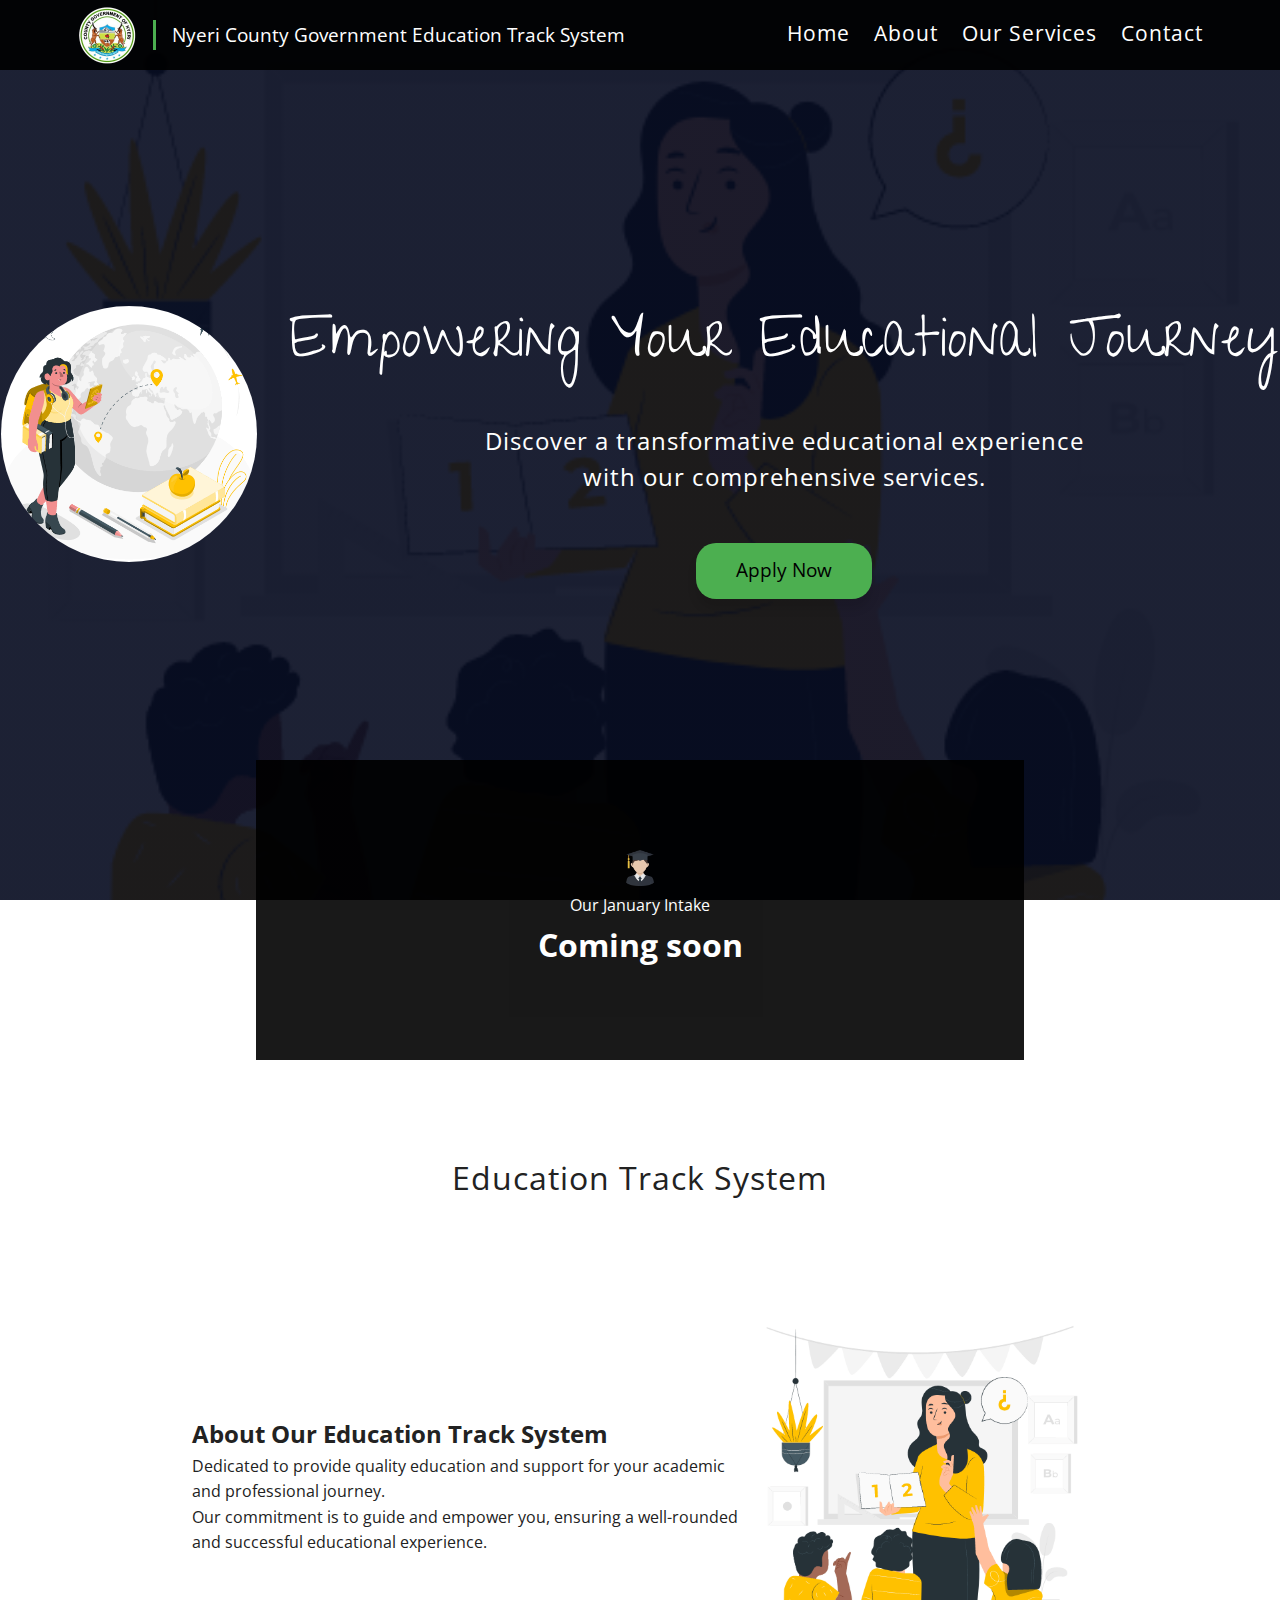
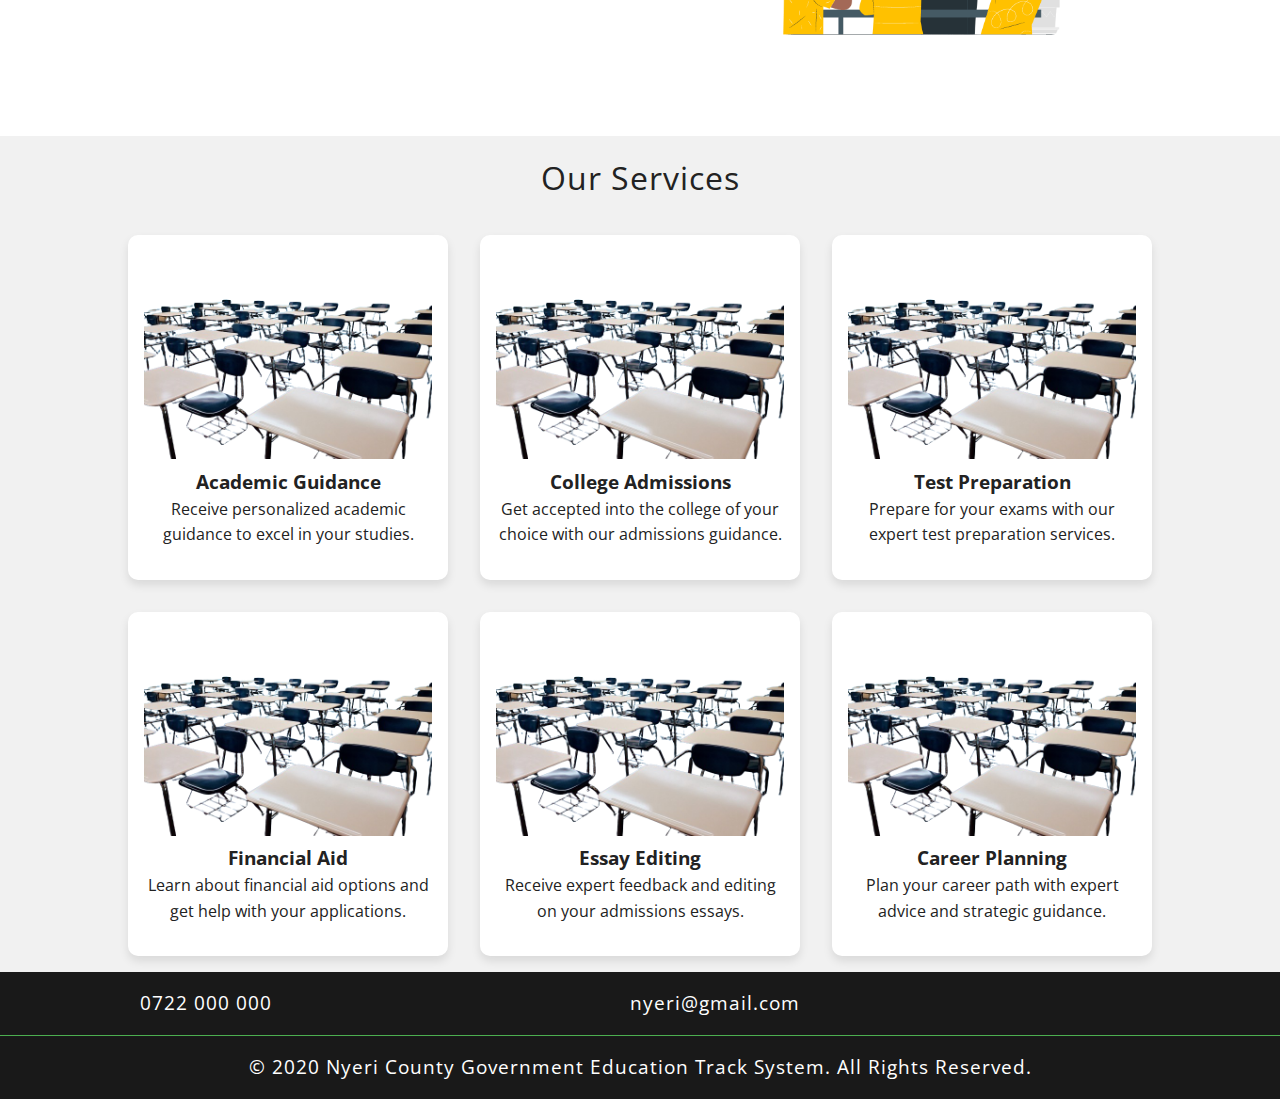
<file: index.html>
<!DOCTYPE html>
<html lang="en">
<head>
    <meta charset="UTF-8">
    <meta name="viewport" content="width=device-width, initial-scale=1.0">
    <link rel="stylesheet" href="https://cdnjs.cloudflare.com/ajax/libs/font-awesome/6.5.1/css/all.min.css" integrity="sha512-DTOQO9RWCH3ppGqcWaEA1BIZOC6xxalwEsw9c2QQeAIftl+Vegovlnee1c9QX4TctnWMn13TZye+giMm8e2LwA==" crossorigin="anonymous" referrerpolicy="no-referrer" />
    <link rel="stylesheet" href="css/style.css">
    <title>Education Track System</title>
</head>
<body>
    <header>
      <div class="navigation" id="navbar">
        <div class="logo">
            <img src="images/images.logo.png" alt="Logo">
            <p class="county-title">Nyeri County Government Education Track System</p>
        </div>
        <nav>
            <ul>
                <li><a href="#">Home</a></li>
                <li><a href="#about">About</a></li>
                <li><a href="#services">Our Services</a></li>
                <li><a href="#contact">Contact</a></li>
            </ul>
        </nav>
    </div>

        <div class="showcase">
          <img src="images/Study abroad.gif" alt="">
          <div class="showcase-description">
            <h2>Empowering Your Educational Journey</h2>
            <h3>Discover a transformative educational experience <br> with our comprehensive services.</h3>
            <a class = "btn" href="./education/education.html">Apply Now</a>
          </div>
            
            <!-- <button class="btn">
                <a href="./education/education.html">Learn More</a>
            </button> -->
        </div>
    </header>

    <main class="main-content">
      <div class="center-box">
        <section class="landing">
          <div class="landing-inner">
            <img id = "grad" src="images/about-icon-3.png" alt="">
              <p>Our January Intake</p>
              <h1>Coming soon</h1>
              <div class="countdown"></div>
          </div>
        </section>
      </div>
        <!-- about section -->
        <section id="about">
            <h2 class="about-section-header">Education Track System</h2>
            <div class="about-section">
                <div class="content">
                    <h2>About Our Education Track System</h2>
                    <p> Dedicated to provide quality education and support for your academic and professional journey.</p>
                    <p>Our commitment is to guide and empower you, ensuring a well-rounded and successful educational experience.</p>
                  </div>
      
                  <div class="about-img">
                      <img src="images/Teaching.gif" alt="">
                  </div>
            </div>
        </section>

          <!-- services section -->
          <section id="services">
              <h2 class="services-section-header">Our Services</h2>
              <div class="services-list">
                <div class="service">
                    <img src="images/classroom.png" alt="">
                  <h3>Academic Guidance</h3>
                  <p>Receive personalized academic guidance to excel in your studies.</p>
                </div>
                <div class="service">
                    <img src="images/classroom.png" alt="">
                  <h3>College Admissions</h3>
                  <p>Get accepted into the college of your choice with our admissions guidance.</p>
                </div>
                <div class="service">
                    <img src="images/classroom.png" alt="">
                  <h3>Test Preparation</h3>
                  <p>Prepare for your exams with our expert test preparation services.</p>
                </div>
                <div class="service">
                    <img src="images/classroom.png" alt="">
                  <h3>Financial Aid</h3>
                  <p>Learn about financial aid options and get help with your applications.</p> 
                </div>
                <div class="service">
                    <img src="images/classroom.png" alt="">
                  <h3>Essay Editing</h3>
                  <p>Receive expert feedback and editing on your admissions essays.</p>
                </div>
                <div class="service">
                    <img src="images/classroom.png" alt="">
                  <h3>Career Planning</h3>
                  <p>Plan your career path with expert advice and strategic guidance.</p>
                </div>
              </div>
          </section>

          <!-- contact section -->
          

          
          
          
    </main>

    <!-- footer -->
    <footer>
      <div class="footer">
        <div class="contact">
          <span><i class="fas fa-phone"></i> &nbsp; 0722 000 000</span>
        </div>
        <div class="contact">
          <span><i class="fas fa-envelope"></i> &nbsp;nyeri@gmail.com</span>
        </div>
        <div class="social">
            <a href="#"><i class="fab fa-facebook"></i></a>
            <a href="#"><i class="fab fa-twitter"></i></a>
            <a href="#"><i class="fab fa-instagram"></i></a>
        </div>

      </div>
          <div class="footer-bottom">
              <p>© 2020 Nyeri County Government Education Track System. All Rights Reserved.</p>
          </div>
    </footer>

    

<script src="js/script.js"></script>
</body>
</html>
</file>
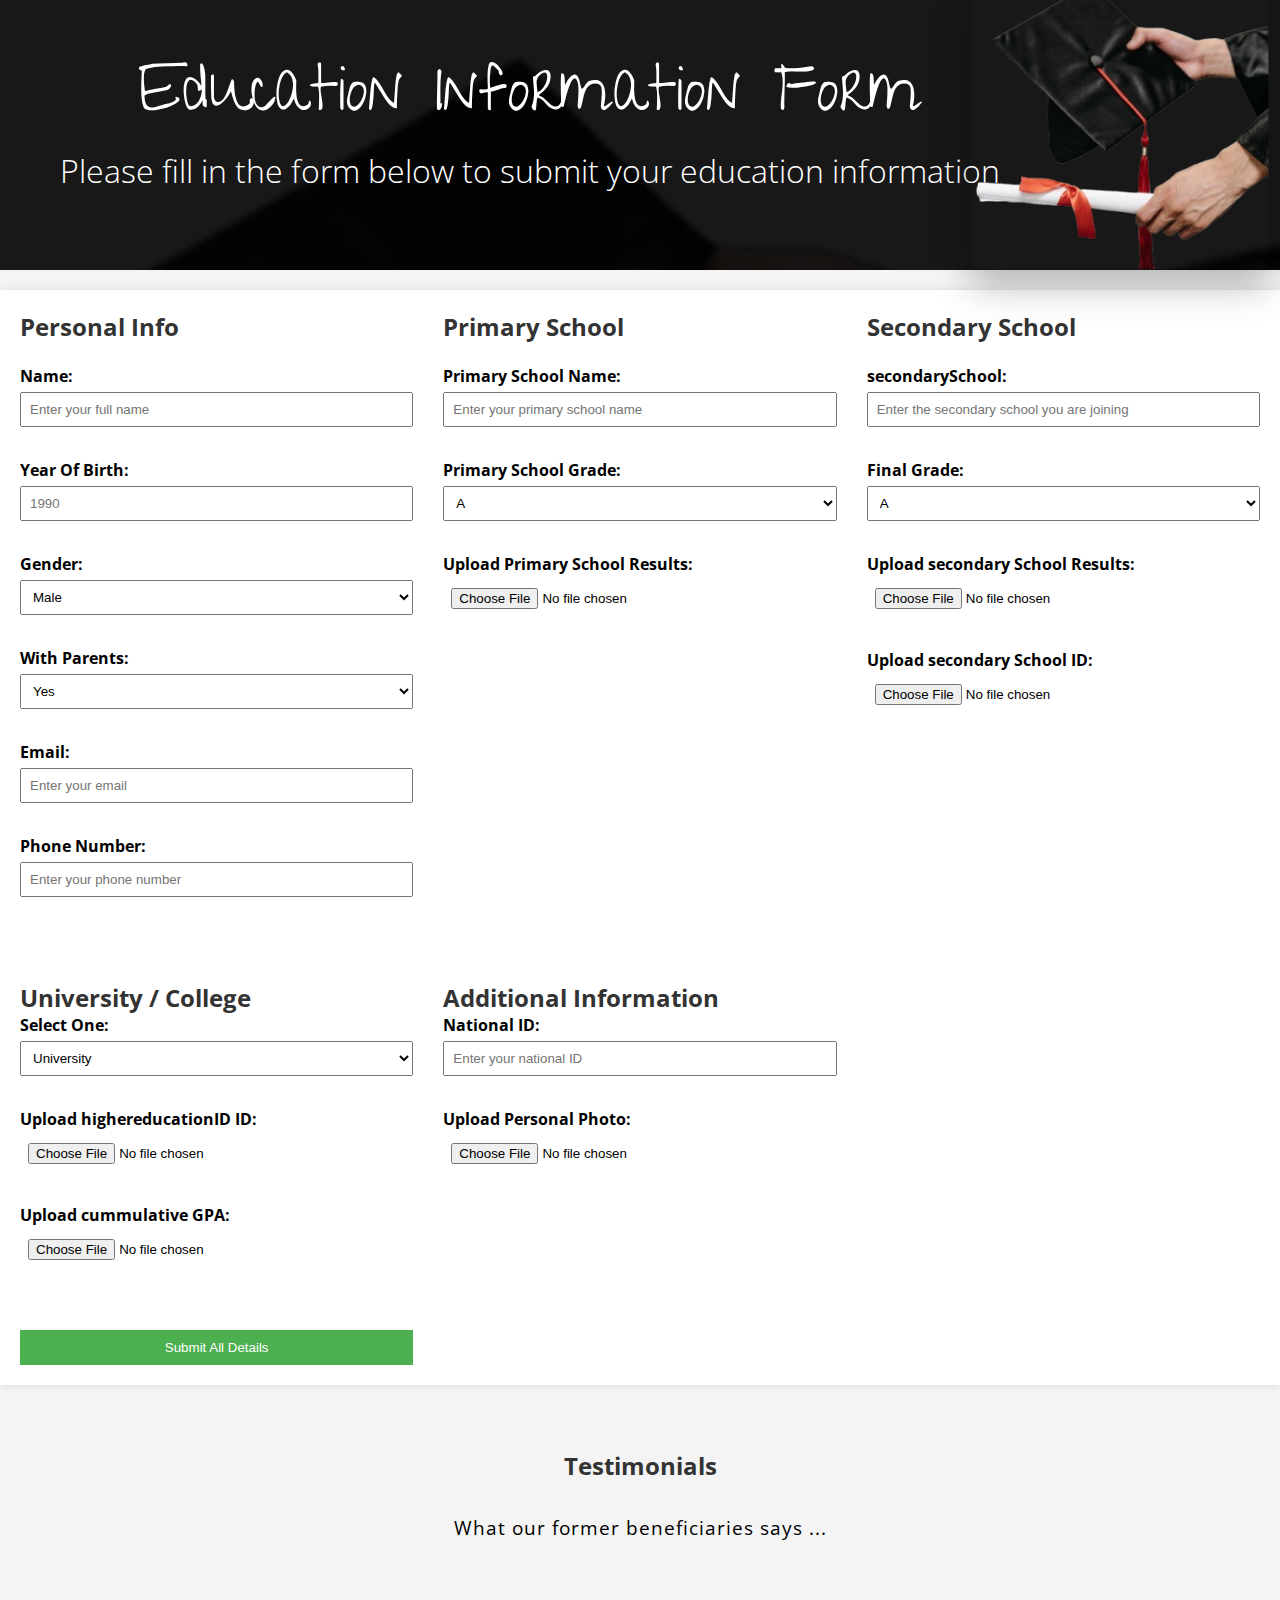
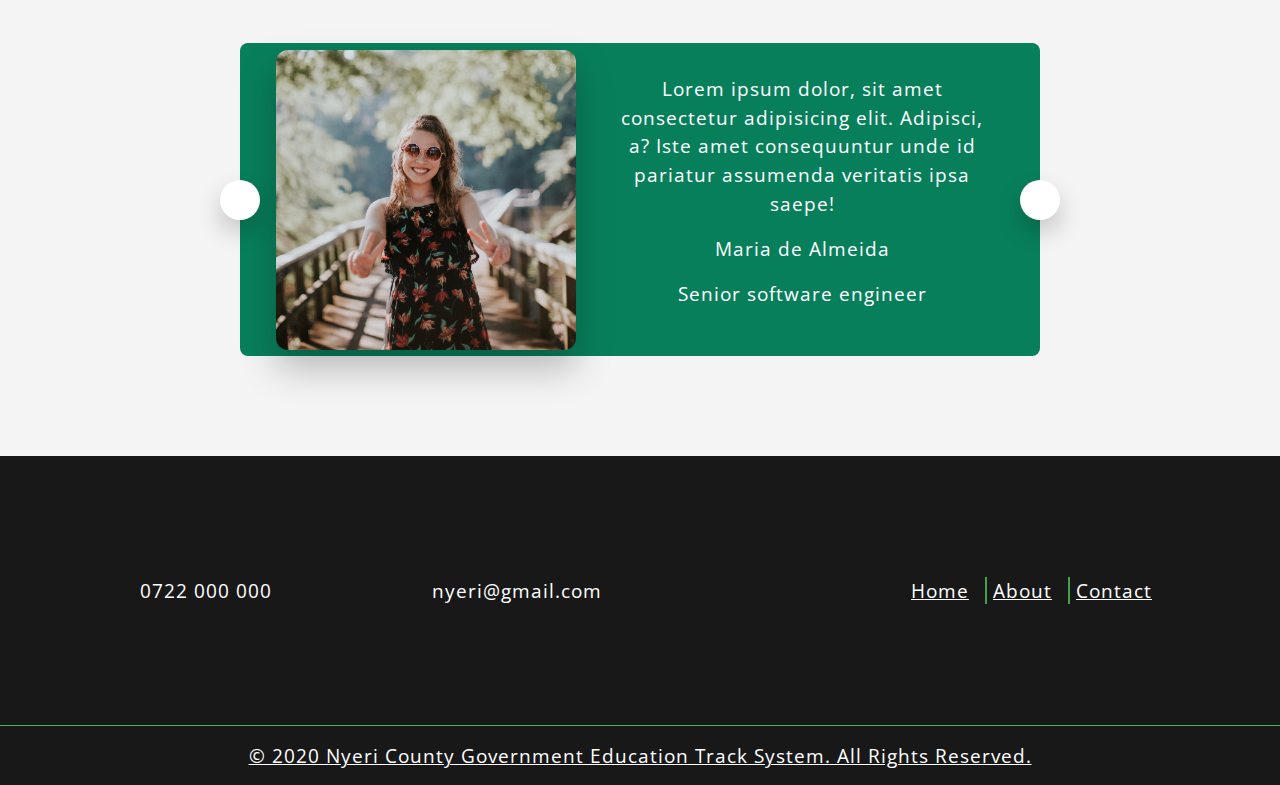
<file: education/education.html>
<!DOCTYPE html>
<html lang="en">
<head>
    <meta charset="UTF-8">
    <meta name="viewport" content="width=device-width, initial-scale=1.0">
    <link rel="stylesheet" href="education.css">
    <link rel="stylesheet" href="https://cdnjs.cloudflare.com/ajax/libs/font-awesome/6.5.1/css/all.min.css" integrity="sha512-DTOQO9RWCH3ppGqcWaEA1BIZOC6xxalwEsw9c2QQeAIftl+Vegovlnee1c9QX4TctnWMn13TZye+giMm8e2LwA==" crossorigin="anonymous" referrerpolicy="no-referrer" />
    <title>Education Information Form</title>
</head>
<body>
    <header>
        <div class="showcase">
            <div class="showcase-content">
                <div class="showcase-description">
                    <h1 class="l-heading">Education Information Form</h1>
                <p class="lead">Please fill in the form below to submit your education information</p>
                </div>
                
                <img src="../images/grad.img.png" alt="education">
            </div>
        </div>
    </header>


<main>
        <!-- <h1>Education Information</h1> -->
    <div class="container">
        <form action="">
            <!-- Personal Information Form -->
            <div id="personal-info">
                <h2>Personal Info</h2>
                <br>
                <form id="personalInfoForm">
                    <label for="name">Name:</label>
                        <input type="text" id="name" name="name" placeholder="Enter your full name" required>
                        <br> <br>

                        <label for="Year Of Birth"> Year Of Birth:</label>
                    
                        <input type="number" id=" Year Of Birth" name=" Year Of Birth" placeholder="1990" required>
                        <br>
                        <br>

                        <label for="gender">Gender:</label>
                        <select id="gender" name="gender" required>
                            <option value="male">Male</option>
                            <option value="female">Female</option>
                        </select>
                        <br>
                        <br>

                        <label for="parentStatus">With Parents:</label>
                        <select id="parentStatus" name="parentStatus" required>
                            <option value="yes">Yes</option>
                            <option value="no">No</option>
                        </select>
                        <br>
                        <br>
                        <label for="email">Email:</label>
                        <input type="email" id="email" name="email" placeholder="Enter your email" required>
                        <br>
                        <br>

                        <label for="phoneNumber">Phone Number:</label>
                        <input type="tel" id="phoneNumber" name="phoneNumber" placeholder="Enter your phone number" required>
                        <br>
                        <br>

                        <!-- <button type="button" onclick="updatePersonalInfo()">Update Personal Information</button> -->
                        <br>
                </form>
            </div>


            <div class="primaryInfo">
                <!-- Primary School Information Form -->
                <h2>Primary School</h2>
                <br>
                <!-- <div class="book-img">
                    <img src="images/book.img.png" alt=" start now">
                </div> -->
                <form id="primarySchoolForm">
                    <!-- ... (your existing code) ... -->
                    <label for="primarySchoolName">Primary School Name:</label>
                            <input type="text" id="primarySchoolName" name="primarySchoolName" placeholder="Enter your primary school name" required>
                            <br> <br>

                            <label for="primarySchoolGrade">Primary School Grade:</label>
                            <select id="primarySchoolGrade" name="primarySchoolGrade" required>
                                <option value="A">A</option>
                                <option value="A-">A-</option>
                                <option value="B+">B+</option>
                                <option value="B">B</option>
                                <option value="B-">B-</option>
                                <option value="C+">C+</option>
                                <option value="C">C</option>
                                <option value="C-">C-</option>
                                <option value="D+">D+</option>
                                <option value="D">D</option>
                                <option value="D-">D-</option>
                                <option value="E">E</option>
                            </select>
                            <br> <br>

                            <label for="uploadPrimarySchoolResults">Upload Primary School Results:</label>
                            <input type="file" id="uploadPrimarySchoolResults" name="uploadPrimarySchoolResults" accept=".pdf, .doc, .docx" required>
                            <br> <br>

                            <!-- <button type="button" onclick="updateprimarySchoolInfo()">Update primary School Information</button> -->
                </form>
            </div>

        <div class="secondaryInfo">
            <!-- Secondary School Information Form -->
            <h2>Secondary School</h2>
            <br>
            <form id="secondary">
                <label for="secondary">secondarySchool:</label>
                        <input type="text" id="highSchool" name="highSchool" placeholder="Enter the secondary school you are joining" required>
                        <br> <br>

                        <label for="finalGrade">Final Grade:</label>
                        <select id="finalGrade" name="finalGrade" required>
                            <option value="A">A</option>
                            <option value="A-">A-</option>
                            <option value="B+">B+</option>
                            <option value="B">B</option>
                            <option value="B-">B-</option>
                            <option value="C+">C+</option>
                            <option value="C">C</option>
                            <option value="C-">C-</option>
                            <option value="D+">D+</option>
                            <option value="D">D</option>
                            <option value="D-">D-</option>
                            <option value="E">E</option>   
                        </select>
                        <br> <br>
                        <label for="uploadsecondarySchoolResults">Upload secondary School Results:</label>
                        <input type="file" id="uploadPsecondarySchoolResults" name="uploadsecondarySchoolResults" accept=".pdf, .doc, .docx" required>
                        <br> <br>
                        <label for="uploadsecondarySchoolID">Upload secondary School ID:</label>
                        <input type="file" id="uploadHighSchoolID" name="uploadHighSchoolID" accept=".pdf, .doc, .docx" required>
                        <br> <br>

                        <!-- <button type="button" onclick="updatesecondarySchoolInfo()">Update secondary School Information</button> -->
            </form>
        </div>

            <!-- Higher Education Information Form -->
            <div id="university-info">
                <h2>University / College</h2>
                <form id="higherEducationForm">
                 <label for="">Select One:</label>
                    <select id="higherEducation" name="higherEducation" required>
                        <option value="university">University</option>
                        <option value="college">College</option>
                        <option value="polytechnic">Polytechnic</option>
                    </select>
                        <br> <br>
                        <label for="uploadhighereducationID">Upload highereducationID ID:</label>
                        <input type="file" id="uploadhighereducationID" name="uploadhighereducationID" accept=".pdf, .doc, .docx" required>
                        <br> <br>

                        <label for="cummulative GPA">Upload cummulative GPA:</label>
                        <input type="file" id="cummulative GPA" name="cummulative GPA" accept=".pdf, .doc, .docx" required>
                        <br> <br>
                        <!-- <button type="button" onclick="updatehighereducationIDInfo()">Update highereducationID Information</button> -->
                </form>
            </div>

            <!-- Additional Information Form -->
            <div id="additional-info">
                <h2>Additional Information</h2>
                <form id="additionalInfoForm">
                    <!-- ... (your existing code) ... -->
                    <label for="nationalID">National ID:</label>
                        <input type="text" id="nationalID" name="nationalID" placeholder="Enter your national ID" required>
                        <br> <br>

                        <label for="uploadPersonalPhoto">Upload Personal Photo:</label>
                        <input type="file" id="uploadPersonalPhoto" name="uploadPersonalPhoto" accept=".jpg, .jpeg, .png" required>
                        <br> <br>
                </form>
            </div>
            <br>
            <button class="submit-btn" type="submit">Submit All Details</button>
        </form>
    </div>

    <section class="testimonials">
        <h2 class="testimonials-header">Testimonials</h2>
        <p>What our former beneficiaries says ...</p>
        <div class="corousel">
            <img src="../images/maria.jpg" alt="maria de Almeida picture">
    
            <blockquote class="testimonial">
                <p class="testimonial-text">
                    Lorem ipsum dolor, sit amet consectetur adipisicing elit. Adipisci, a? Iste amet consequuntur unde id pariatur assumenda veritatis ipsa saepe!
                </p>
    
                <p class="testimonial-author">
                    Maria de Almeida
                </p>
    
                <p class="testimonial-job">
                    Senior software engineer
                </p>
            </blockquote>
            <button class="btn btn--left">
                <i class="fa fa-angle-left btn-icon"></i>
            </button>
            <button class="btn btn--right">
                <i class="fa fa-angle-right btn-icon"></i>
            </button>
    
            <!-- <div class="dots">
                <button class="dot dot--fill">&nbsp;</button>
                <button class="dot">&nbsp;</button>
                <button class="dot">&nbsp;</button>
                <button class="dot">&nbsp;</button>
            </div> -->
        </div>
    </section>
</main>

<!-- footer -->
<footer>
    <div class="footer">
      <div class="contact">
        <span><i class="fas fa-phone"></i> &nbsp; 0722 000 000</span>
      </div>
      <div class="contact">
        <span><i class="fas fa-envelope"></i> &nbsp;nyeri@gmail.com</span>
      </div>
      <div class="social">
          <a href="#"><i class="fab fa-facebook"></i></a>
          <a href="#"><i class="fab fa-twitter"></i></a>
          <a href="#"><i class="fab fa-instagram"></i></a>
      </div>
      <div class="important-links">
        <a href="../index.html">Home</a>
        <a href="../about/about.html">About</a>
        <a href="../contact/contact.html">Contact</a>
    </div>
    </div>
        <div class="footer-bottom">
            <p><a href="../index.html">© 2020 Nyeri County Government Education Track System. All Rights Reserved.</a></p>
        </div>
  </footer>

</body>
</html>
</file>
<file: css/style.css>
@import url('https://fonts.googleapis.com/css2?family=Give+You+Glory&family=Open+Sans:wght@400;500;600;700&display=swap');


*{
    margin: 0;
    padding: 0;
    box-sizing: border-box;
}

html, body{
    scroll-behavior: smooth;
}

body{
    /* font-family: 'Give You Glory', cursive; */
    font-family: 'Open Sans', sans-serif;
    font-size: 16px;
    line-height: 1.6;
    color: #222;
}

a{
    text-decoration: none;
}

ul{
    list-style: none;
}

img{
    width: 100%;
}

/* header */
header{
    min-height: 100vh;
    width: 100%;
    background-image: linear-gradient(rgba(4,9,30,.9), rgba(4,9,30,.9)), url(../images/Teaching.gif);
    background-position: center;
    background-size: cover;
}
/* navigation */
.navigation{
    display: flex;
    padding: 5px 6%;
    justify-content: space-between;
    align-items: center;
    /* background-color: rgba(33, 33, 33, .7); */
    background-color: rgba(0, 0, 0, .9);
    color: #fff;
    /* border-bottom: 2px solid #4CAF50; */
/* 
    position: fixed;
    top: 0;
    z-index: 1;
    width: 100%; */

}

/* logo */
.logo{
    display: flex;
    justify-content: center;
    align-items: center;
    gap: 1rem;
}

.logo img{
    width: 60px;
}

/* the middle nav content */
.county-title{
    font-size: 1.2rem;
    font-weight: 400; 
    text-align: center;
    border-left: 3px solid #4CAF50;
    padding-left: 1rem;

}

nav ul{
    display: inline-flex;
    gap: 1.5rem;
    align-items: center;

}

nav ul li{
    /* padding: 0 1.5rem; */
    font-size: 1.3rem;
}

nav ul li a{
    text-decoration: none;
    color: #fff;
    font-weight: 400;
    letter-spacing: 1px;
    transition: all .3s;
}

/* nav ul li a:hover{
    color: #4CAF50;
} */

/* a line below the a element while hovering */
nav ul li a::after{
    content: '';
    width: 0;
    height: 2px;
    background: #4CAF50;
    display: block;
    margin: auto;
    transition: .5s;
}

nav ul li a:hover::after{
    width: 100%;
}


.showcase{
    display: flex;
    justify-content: center;
    align-items: center;
    gap: 2rem;
    position: absolute;
    width: 100%;
    top: 50%;
    left: 50%;
    transform: translate(-50%, -50%);
    text-align: center;

}

.showcase img{
    width: 20%;
    margin-bottom: 2rem;
    border-radius: 50%
}

.showcase h2{
    font-size: 3.5rem;
    font-weight: 400;
    color: #fff;
    font-family: 'Give You Glory', cursive;
    letter-spacing: 1px;

}

.showcase h3{
    font-size: 1.5rem;
    color: #fff;
    margin: 2rem 0;
    font-weight: 400;
    letter-spacing: 1px;
    line-height: 1.5;
    /* font-family: 'Give You Glory', cursive; */
}

.showcase .btn{
    display: inline-block;
    background: #4CAF50;
    color: #000;
    padding: .8rem 2.5rem;
    font-size: 1.2rem;
    text-decoration: none;
    border-radius: 20px;
    margin-top: 1rem;
    box-shadow: 0 10px 10px rgba(0,0,0,.1);
    transition: 1s;
    cursor: pointer;
}

.showcase .btn:hover{
    transform: translateY(-5px);
}

.showcase .btn:active{
    transform: translateY(0);
    box-shadow: 0 5px 10px rgba(0,0,0,.1);
}

/* about section */

.main-content{
    margin-top: 60px;
}

.about-section-header{
    margin-top: 60px;
    text-align: center;
    padding: 2rem 0;
    font-size: 2rem;
    font-weight: 400;
    letter-spacing: 1px;
    /* color: #4CAF50; */
    /* font-family: 'Give You Glory', cursive; */

}

.about-section{
    padding: 5rem 15%;
    display: flex;
    justify-content: space-between;
    align-items: center;

}

/* services section */

#services{
    background: #f1f1f1;
    /* padding: 5rem 0; */
    padding: 1rem 10%;
}

.services-section-header{
    text-align: center;
    /* padding: 2rem 0; */
    font-size: 2rem;
    font-weight: 400;
    letter-spacing: 1px;
    /* color: #4CAF50; */
    /* font-family: 'Give You Glory', cursive; */
}

.services-list{
    display: grid;
    grid-template-columns: repeat(3, minmax(200px, 1fr));
    gap: 2rem;
    margin-top: 2rem;
}

.service{
    background: #fff;
    text-align: center;
    padding: 2rem 1rem;
    border-radius: 10px;
    box-shadow: 0 5px 10px rgba(0,0,0,.1);
    transition: .3s;
}


/* education section */
 /* Add padding to the body to make up for the fixed navigation */
 /*body {
    padding-top: 70px; Adjust this value based on the height of your fixed navigation
}*/

/* Add this class to the navigation when it should be fixed */
.fixed-nav {
    position: fixed;
    background-color: rgba(0, 0, 0, .9);
    top: 0;
    width: 100%;
    box-shadow: 0 2px 5px rgba(0, 0, 0, 0.3);
    animation: fadeInDown 0.3s;
    border: none;
    margin-bottom: 20%;
}

@keyframes fadeInDown {
    from {
        opacity: 0;
        transform: translateY(-10px);
    }
    to {
        opacity: 1;
        transform: translateY(0);
    }
}


.footer{
    display: flex;
    justify-content: space-between;
    align-items: center;
    padding: 1rem 10%;
    background-color: rgba(0, 0, 0, .9);
    color: #fff;
    font-size: 1.2rem;
    font-weight: 400;
    letter-spacing: 1px;
    border-bottom: 1px solid #4CAF50;

}

.footer-bottom{
    text-align: center;
    padding: 1rem 0;
    background-color: rgba(0, 0, 0, .9);
    color: #fff;
    font-size: 1.2rem;
    font-weight: 400;
    letter-spacing: 1px;
}


.center-box{
    width: 60%;
    height: 300px;
    text-align: center;
    background-color: #000;
    padding: 3rem;
    margin: -200px auto 0 auto;
    display: flex;
    justify-content: center;
    align-items: center;
    color: #fff;
    opacity: .9;
}


/* countdown time */
.countdown{
    display: flex;
    justify-content: center;
    align-items: center;
    text-align: center;
}

.countdown div{
    padding: 20px;
    border: 1px solid #fff;
    border-radius: 10px;
    margin: 5px;
    background: #000;
    opacity: 0.7;
}

.countdown div:first-child{
    background-color: #17a2b8;
}

.countdown span{
    display: block;
    font-size: 25px;
}

#grad{
    width: 7%;
}
</file>
<file: education/education.css>
@import url('https://fonts.googleapis.com/css2?family=Give+You+Glory&family=Open+Sans:wght@400;500;600;700&display=swap');

*{
    padding: 0;
    margin: 0;
    box-sizing: border-box;
}

html, body{
    scroll-behavior: smooth;
}
 
 body {
    font-family: 'Open Sans', sans-serif;
    background-color: #f4f4f4;
    margin: 0;
    padding: 0;
}

.l-heading{
    color: #fff;
    font-family: 'Give You Glory', cursive;
    font-size: 4rem;
    font-weight: 500;
}

.lead{
    font-size: 2rem;
    font-weight: 300;
}

.showcase-content{
    background-image: linear-gradient(rgba(0, 0, 0, 0.9), rgba(0, 0, 0, 0.9)), url(../images/grad.img.png);
    background-size: cover;
    background-position: top;
    background-repeat: no-repeat;
    min-height: 30vh;
    display: flex;
    justify-content: center;
    align-items: center;
    text-align: center;
    gap: 20px;
    padding-bottom: 2rem;
    color: #fff;
}

.container {
    max-width: 1300px;
    margin: 20px auto;
    padding: 20px;
    background-color: #fff;
    box-shadow: 0 0 10px rgba(0, 0, 0, 0.1);
    display: grid;
    grid-template-columns: repeat(3, 1fr);
    gap: 30px;
}

h1, h2 {
    color: #333;
}

/* form {
    display: grid;
    grid-template-columns: repeat(3, 1fr);
    gap: 20px;
} */

label {
    display: block;
    margin-bottom: 5px;
    font-weight: bold;
}

input, select, textarea {
    width: 100%;
    padding: 8px;
    box-sizing: border-box;
    margin-bottom: 10px;
}

button {
    background-color: #4caf50;
    color: #fff;
    padding: 10px 15px;
    border: none;
    cursor: pointer;
}

button:hover {
    background-color: #45a049;
} 

button[type="submit"] {
    text-align: center;
}


/* footer */
.footer{
    height: 30vh;
    display: flex;
    justify-content: space-between;
    align-items: center;
    padding: 1rem 10%;
    background-color: rgba(0, 0, 0, .9);
    color: #fff;
    font-size: 1.2rem;
    font-weight: 400;
    letter-spacing: 1px;
    border-bottom: 1px solid #4CAF50;

    background-image: linear-gradient(rgba(0, 0, 0, 0.5), rgba(0, 0, 0, 0.5)), url(../images/grad.img.png);
    background-size: cover;
    background-position: top;
    background-repeat: no-repeat;
    background-attachment: fixed;

}

.footer-bottom{
    text-align: center;
    padding: 1rem 0;
    background-color: rgba(0, 0, 0, .9);
    color: #fff;
    font-size: 1.2rem;
    font-weight: 400;
    letter-spacing: 1px;
}

a{
    color: #fff;
}

/* .important-links{

    width: 30%;
    margin: 0 auto;
    padding: 1rem 0;
    background-color: rgba(0, 0, 0, .9);
    color: #fff;
    font-size: 1.2rem;
    font-weight: 400;
    letter-spacing: 1px;
} */

.important-links a{
   border-right: 2px solid #45a049;
    padding-right: 1rem;
}

/* remove border right on the last child */
.important-links a:last-child{
    border-right: none;
    padding-right: 0;
}

.important-links a:hover{
    color: #4CAF50;
}



/* testimonials */

.testimonials-header{
    text-align: center;
    margin: 2rem 0;
    margin-top: 4rem;

}

.testimonials p{
    font-size: 1.2rem;
    font-weight: 400;
    letter-spacing: 1px;
    line-height: 1.5;
    margin-bottom: 1rem;
    text-align: center;
}


img{
    height: 200px;
    border-radius: 8px;
    transform: scale(1.5);
    box-shadow: 0 12px 24px rgba(0, 0, 0, 0.25);
}

.corousel{
    background-color: #087f5b;
    width: 800px;
    margin: 100px auto;
    border-radius: 8px;
    color: #fff;
    padding: 32px 48px 32px 86px;
    position: relative;

    display: flex;
    align-items: center;
    gap: 86px;
}

.testimonial-text{
    font-size: 18px;
    font-weight: 500;
    line-height: 1.5;
    margin-bottom: 32px;
}

.testimonial-author{
    font-size: 14px;
    margin-bottom: 4px;
}

.testimonial-job{
    font-size: 12px;
}

/* controls */
.btn{
    background-color: #fff;
    border: none;
    height: 40px;
    width: 40px;
    position: absolute;
    border-radius: 50%;
    box-shadow: 0 12px 24px rgba(0, 0, 0, .2);
    cursor: pointer;

    display: flex;
    align-items: center;
    justify-content: center;
}

.fa{
    color: #087f5b;
}

.btn--left{
    left: 0;
    top: 50%;
    transform: translate(-50%, -50%);
}

.btn--right{
    right: 0;
    top: 50%;
    transform: translate(50%, -50%);
}


/* dots */
/* .dots{
    position: absolute;
    left: 50%;
    bottom: 0;
    transform: translate(-50%, 32px);

    display: flex;
    gap: 12px;

} */

/* .dot{
    width: 12px;
    height: 12px;
    background-color: #fff;
    border: 2px solid #087f5b;
    border-radius: 50%;
    cursor: pointer;
} */

.dot--fill{
    background-color: #087f5b;
}
</file>
